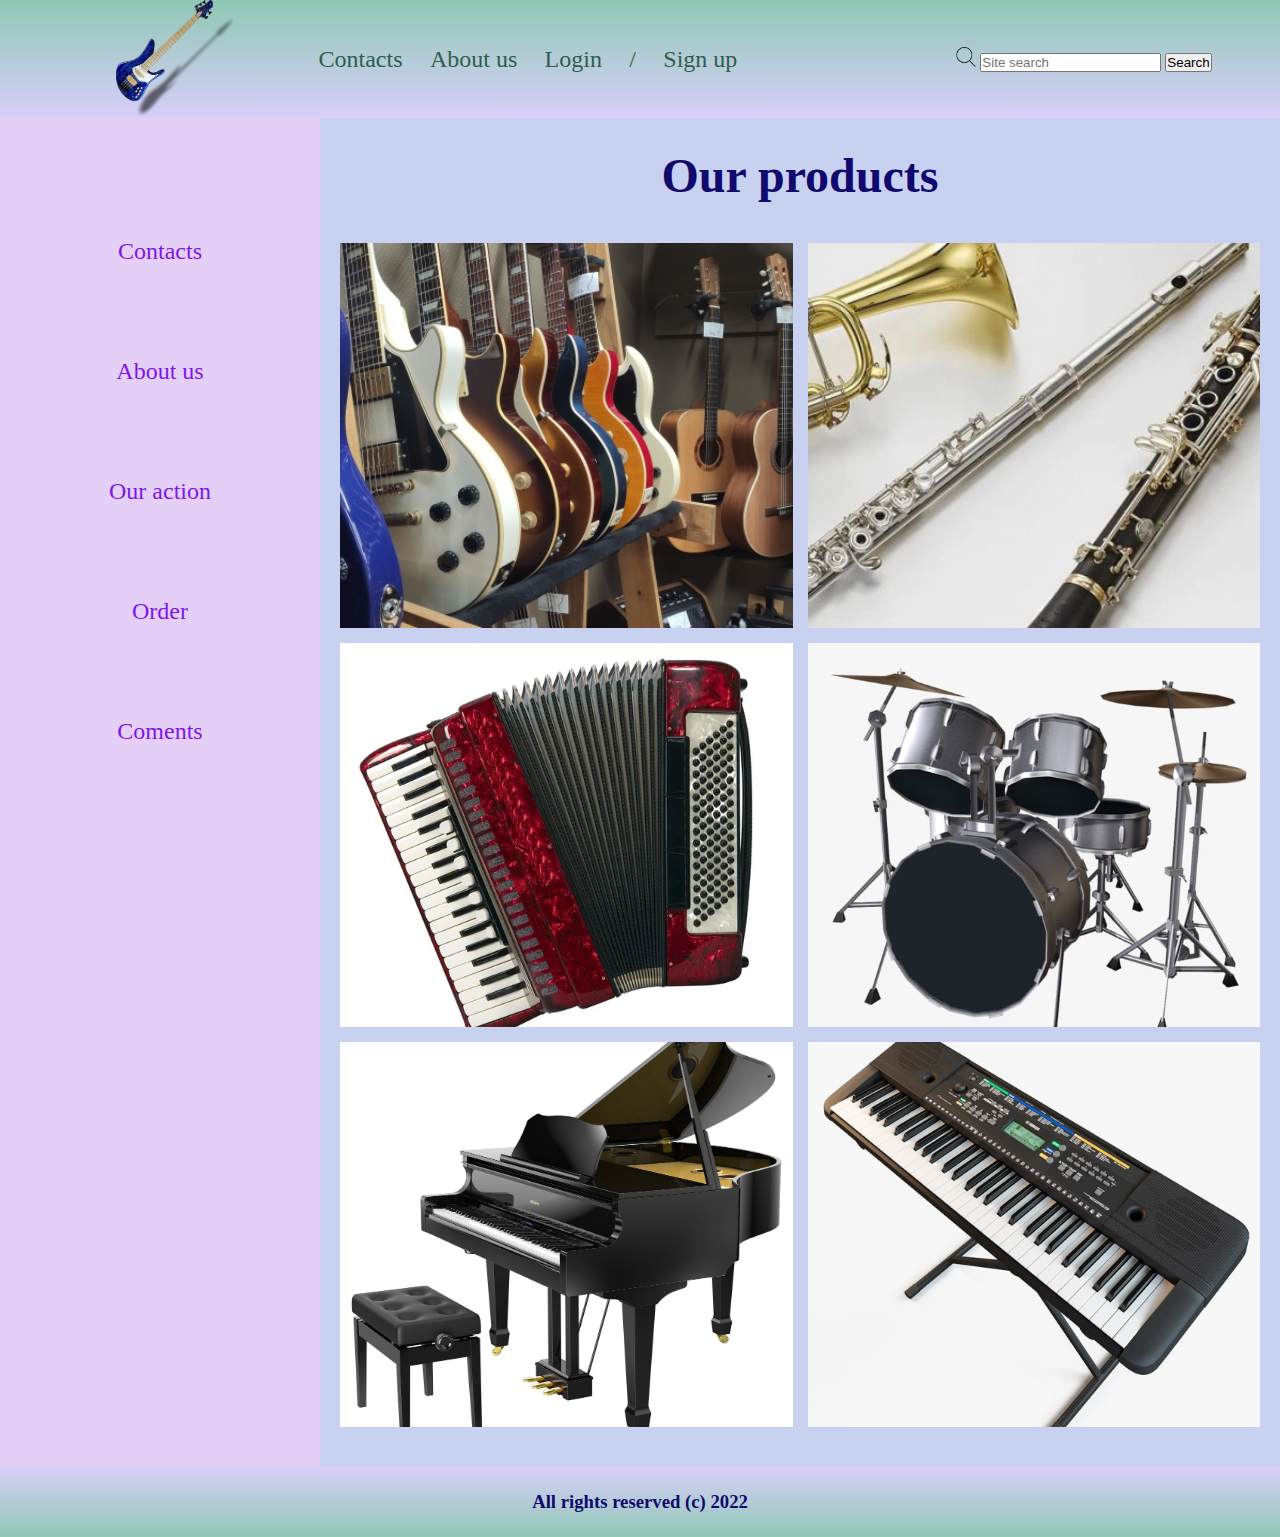
<file: index.html>
<!DOCTYPE html>
<html lang="en">

<head>
	<meta charset="UTF-8" />
	<meta name="viewport" content="width=device-width, initial-scale=1.0" />
	<link rel="stylesheet" href="./src/public/style/style.css" />
	<title>Application</title>
	<link rel="shortcut icon" href="./src/public/icons/favicon.png" type="image/png">
</head>

<body>
	<div id="app">
		<header class="header">

			<div class="logo-wrapper">
				<img src="./src/public/icons/favicon_1.png" alt="Something wrong" class="logo">
			</div>




			<nav class="nav">
				<ul class="header__items">
					<li class="header__item">
						<a href="#" class="header__route"> Contacts </a>
					</li>

					<li class="header__item">
						<a href="#" class="header__route"> About us </a>
					</li>
					<li class="header__item">
						<a href="./src/pages/Login.html" class="header__route"> Login </a>
					</li>
					<li class="header__item">
						<span>/</span>
					</li>
					<li class="header__item">
						<a href="#" class="header__route"> Sign up </a>
					</li>
				</ul>
			</nav>


			<div class="header__search">
				<p>
					<img class="search_icon" src="./src/public/icons/search_icon.png" alt="search">
					<input class="site_search_input" type="search" name="site-search" placeholder="Site search">
					<input class="search_button" type="submit" value="Search">
				</p>
			</div>

		</header>

		<div class="container">
			<aside class="sidebar">
				<ul class="menu__sidebar">
					<li class="menu__item">
						<a href="#">Contacts</a>
					</li>
					<li class="menu__item">
						<a href="#">About us</a>
					</li>
					<li class="menu__item">
						<a href="#">Our action</a>
					</li>
					<li class="menu__item">
						<a href="#">Order</a>
					</li>
					<li class="menu__item">
						<a href="#">Coments</a>
					</li>
				</ul>
			</aside>

			<main class="main">
				<div class="title__main">
					<h1>Our products</h1>
				</div>
				<div class="wrapper__main">
					<div class="image__main">
						<a href="#"><img id="phone
							" src="./src/public/images/guitar.jpg" alt="Something wrong">
						</a>

					</div>
					<div class="image__main">
						<a href="#"><img src="./src/public/images/duhovye.jpg" alt="Something wrong">
						</a>

					</div>
					<div class="image__main">
						<a href="#"><img src="./src/public/images/akkordeon.jpg" alt="Something wrong">
						</a>

					</div>
					<div class="image__main">
						<a href="#"><img id="phone
									" src="./src/public/images/drum-set.jpg" alt="Something wrong">
						</a>

					</div>
					<div class="image__main">
						<a href="#"><img src="./src/public/images/royal.jpg" alt="Something wrong">
						</a>

					</div>
					<div class="image__main">
						<a href="#"><img src="./src/public/images/yamaha.jpg" alt="Something wrong">
						</a>

					</div>

			</main>
		</div>

		<footer class="footer">
			<h3 class="footer__title">All rights reserved (c) 2022</h3>
		</footer>
	</div>
</body>

</html>
</file>
<file: src/public/style/style.css>
@import url(./variables.css);
@import url('https://fonts.googleapis.com/css2?family=Lato&family=Open+Sans&display=swap');
@import url('https://fonts.googleapis.com/css2?family=Lato&family=Open+Sans&display=swap');

* {
	padding: 0;
	margin: 0;
	box-sizing: border-box;
}

a {
	text-decoration: none;
	color: inherit;
}

li {
	list-style-type: none;
}

html,
body {
	height: 100%;
}

#app {
	min-height: 100%;
	display: grid;
	grid-template: minmax(100px, auto) 1fr minmax(70px, auto)/1fr;
	grid-template-areas:
		"header"
		"main"
		"footer";
}

.header {
	display: grid;
	grid-area: header;
	grid-template: 1fr/1fr minmax(20%, auto) minmax(20%px, auto) minmax(20%px, auto) 1fr;
	align-items: center;
	background: var(--bg-gradient);
}

.logo-wrapper {
	display: grid;
	align-items: center;
	justify-content: space-around;
	padding-left: var(--padding-xl);
}

.logo {
	width: 120px;
	transition: 200ms;
}

.logo:hover {
	width: 120px;
	transform: rotateZ(30deg);
	transition: 500ms ease-in-out;

}

.header__items {
	display: grid;
	grid-auto-flow: column;
	grid-column: 2 span 2;
	justify-content: space-around;
	font-size: var(--font-size-l);
	color: var(--primary-color);
}

.header__item:hover {
	color: rgb(156, 151, 220);
}

.search_icon {
	width: 20px;
}

.header__search {
	display: grid;
	grid-column: 4;
	justify-content: center;
}

.site_search_input:hover {
	border: solid 2px rgb(27, 20, 83);
	background-color: rgb(204, 225, 225);
}

.search_button {
	cursor: pointer;
}

.search_button:hover {
	border: solid 2px rgb(27, 20, 83);
	background-color: rgb(204, 225, 225);
}

.container {
	display: grid;
	grid-area: main;
	grid-template: 1fr/minmax(25%, auto) minmax(75%, auto);
}

.main {
	background-color: var(--primary-bg);
}


.sidebar {
	display: grid;
	grid-template: 1fr/1fr;
	justify-content: center;
	grid-auto-flow: column;
	padding-top: 120px;
	background-color: var(--third-bg);
}

.menu__sidebar {
	display: grid;
	justify-items: center;
	align-items: flex-start;
	height: 600px;


}

.menu__item {
	font-size: var(--font-size-l);
	color: var(--third-color);
}

.wrapper__main {
	padding: 40px 20px;
	display: grid;
	gap: 15px;
	grid-template-columns: repeat(auto-fit, minmax(350px, 1fr));
}

.title__main {
	display: grid;
	justify-content: center;
	padding-top: 30px;
	font-size: var(--font-size-l);
	color: var(--secondary-color);
}

.image__main {
	position: relative;
	padding: 0px 0px 85% 0px;
}

.image__main img {
	position: absolute;
	top: 0;
	left: 0;
	width: 100%;
	height: 100%;
	object-fit: cover;
	transform: perspective(1);
	transform: scale(1);
}

.image__main img:hover {
	transform: perspective(1.05);
	transform: scale(1.05);
	transition: 300ms ease;
}

.footer {
	display: grid;
	grid-area: footer;
	justify-content: center;
	align-items: center;
	background: var(--bg-gradient-l);

}

.footer__title {
	color: var(--secondary-color);
}
</file>
